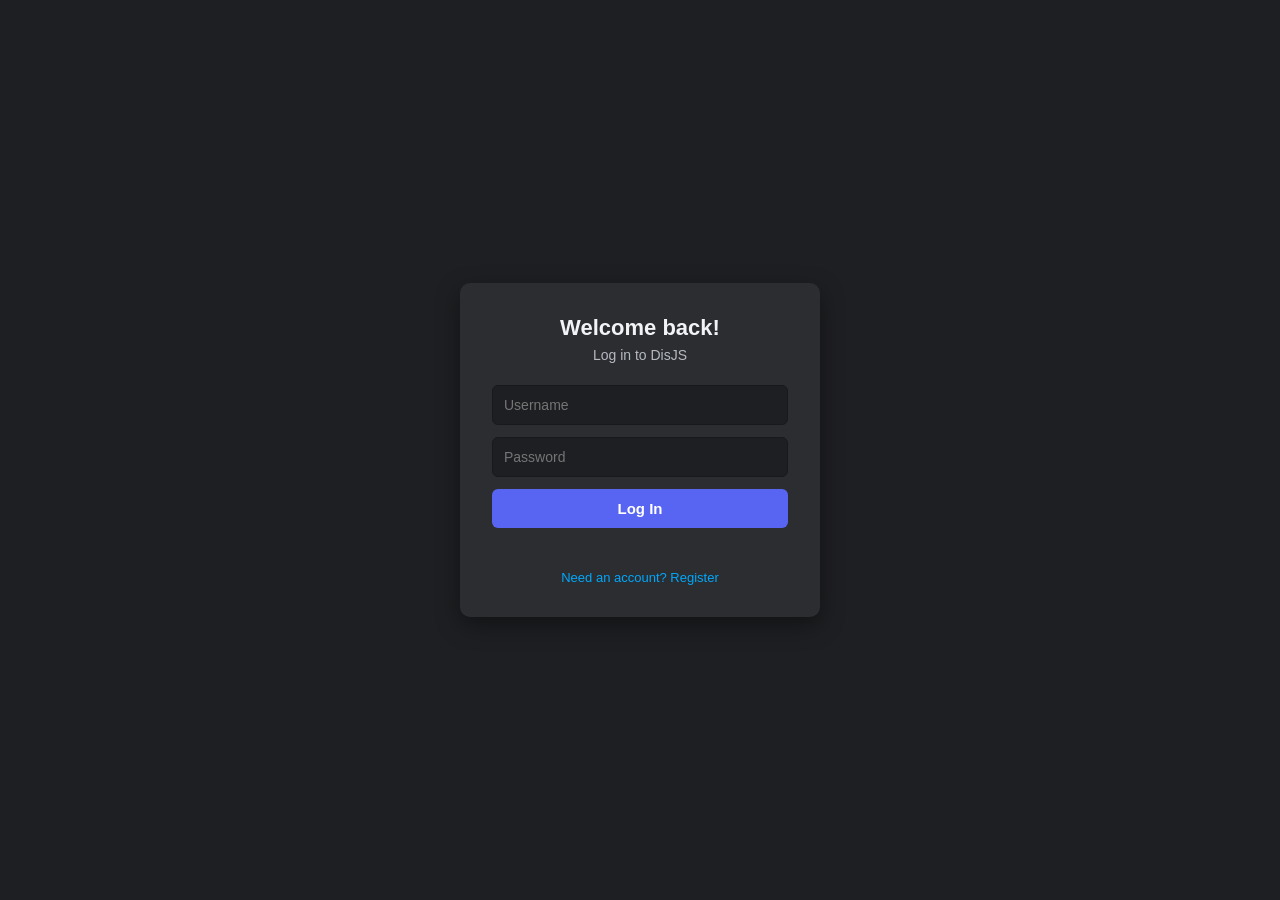
<file: dossier sans titre 19/index.html>
<!DOCTYPE html>
<html lang="en">
<head>
    <meta charset="UTF-8">
    <title>DisJS - Login</title>
    <style>
        svg { width: 18px; height: 18px; vertical-align: middle; }
    </style>
    
    <style>
        * { box-sizing: border-box; font-family: -apple-system, BlinkMacSystemFont, "Segoe UI", Roboto, sans-serif; }
        body {
            margin: 0; height: 100vh; display: flex; align-items: center; justify-content: center;
            background: #1e1f22; color: #f2f3f5;
        }
        .card {
            background: #2b2d31; padding: 32px; border-radius: 10px; width: 100%; max-width: 360px;
            box-shadow: 0 8px 24px rgba(0, 0, 0, 0.4);
        }
        h1 { margin: 0 0 6px; font-size: 22px; text-align: center; }
        p.sub { margin: 0 0 22px; color: #b5bac1; font-size: 14px; text-align: center; }
        input {
            width: 100%; padding: 11px; margin-bottom: 12px; border-radius: 6px;
            border: 1px solid #18191c; background: #1e1f22; color: #f2f3f5; font-size: 14px;
        }
        input:focus { outline: none; border-color: #5865f2; }
        button {
            width: 100%; padding: 11px; border: none; border-radius: 6px;
            background: #5865f2; color: white; font-size: 15px; font-weight: 600; cursor: pointer;
        }
        button:hover { background: #4752c4; }
        .toggle { margin-top: 14px; font-size: 13px; color: #b5bac1; text-align: center; }
        .toggle span { color: #00a8fc; cursor: pointer; }
        .toggle span:hover { text-decoration: underline; }
        #msg { color: #fa777c; font-size: 13px; text-align: center; margin-top: 10px; min-height: 18px; }
    </style>
</head>
<body>
    <div class="card">
        <h1 id="form_title">Welcome back!</h1>
        <p class="sub" id="form_sub">Log in to DisJS</p>
        <input type="text" id="user_name" placeholder="Username">
        <input type="password" id="user_pass" placeholder="Password">
        <button id="server_submit">Log In</button>
        <div id="msg"></div>
        <div class="toggle">
            <span id="toggle_mode">Need an account? Register</span>
        </div>
    </div>
    <script src="script.js"></script>
</body>
</html>
</file>
